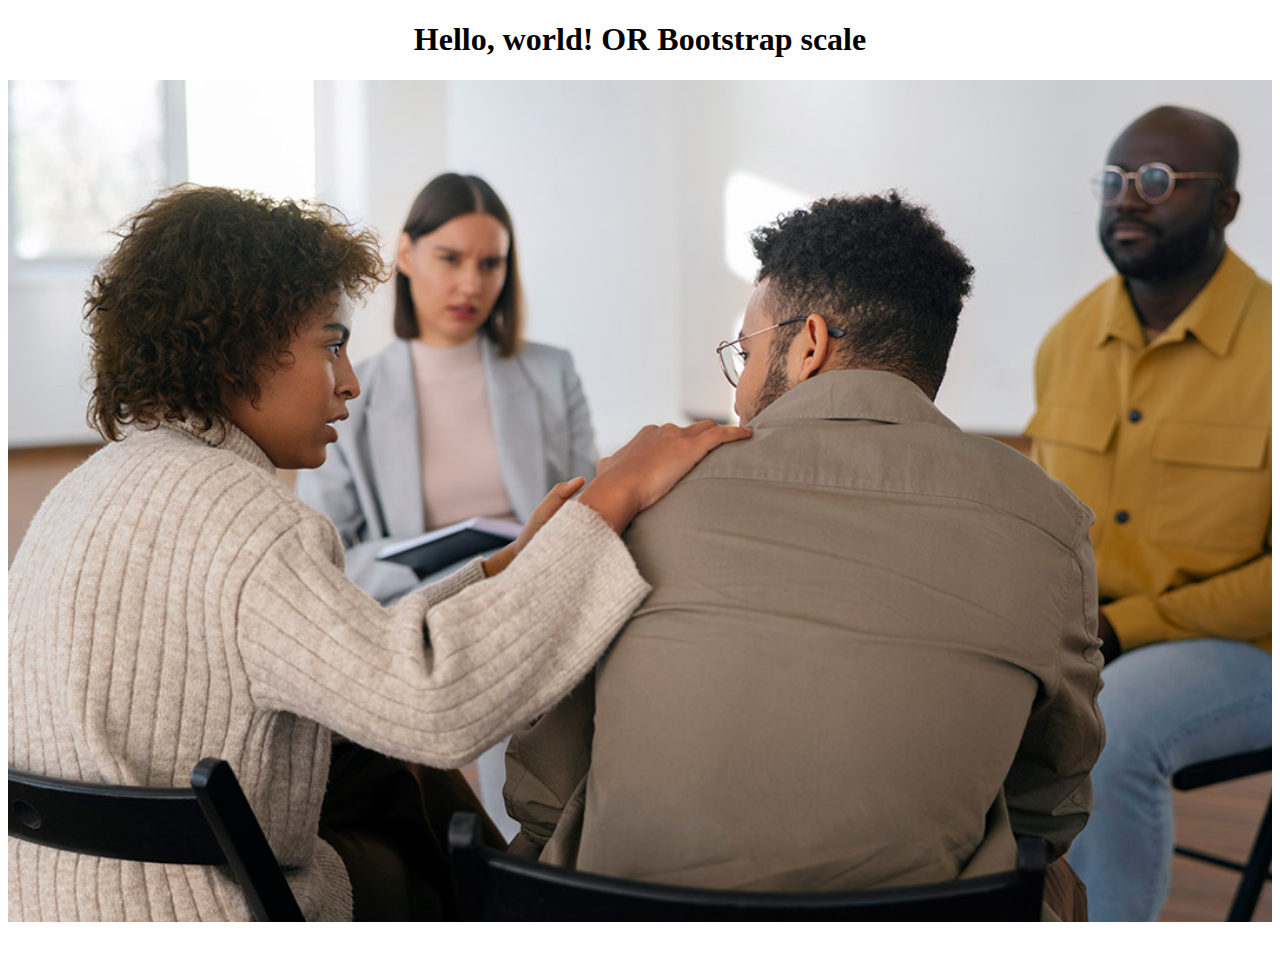
<file: index.html>
<!doctype html>
<html lang="en">
  <head>
    <meta charset="utf-8">
    <meta name="viewport" content="width=device-width, initial-scale=1">
    <title>Bootstrap demo initial-scale</title>
    <link rel="stylesheet" href="css/scale.css">
  </head>
  <body>
    <div class="intro-home-slides">
        <div class="container">            
            <h1>Hello, world! OR Bootstrap scale</h1>
            <div class="row">
              <div class="welcome-figure">
                  <figure><img src="images/welcome-figure.jpg" alt="Welcome" class="img-block" title="[Welcome]" height="683" width="1025" /></figure>
              </div>
            </div>
        </div>
    </div>
  </body>
</html>
</file>
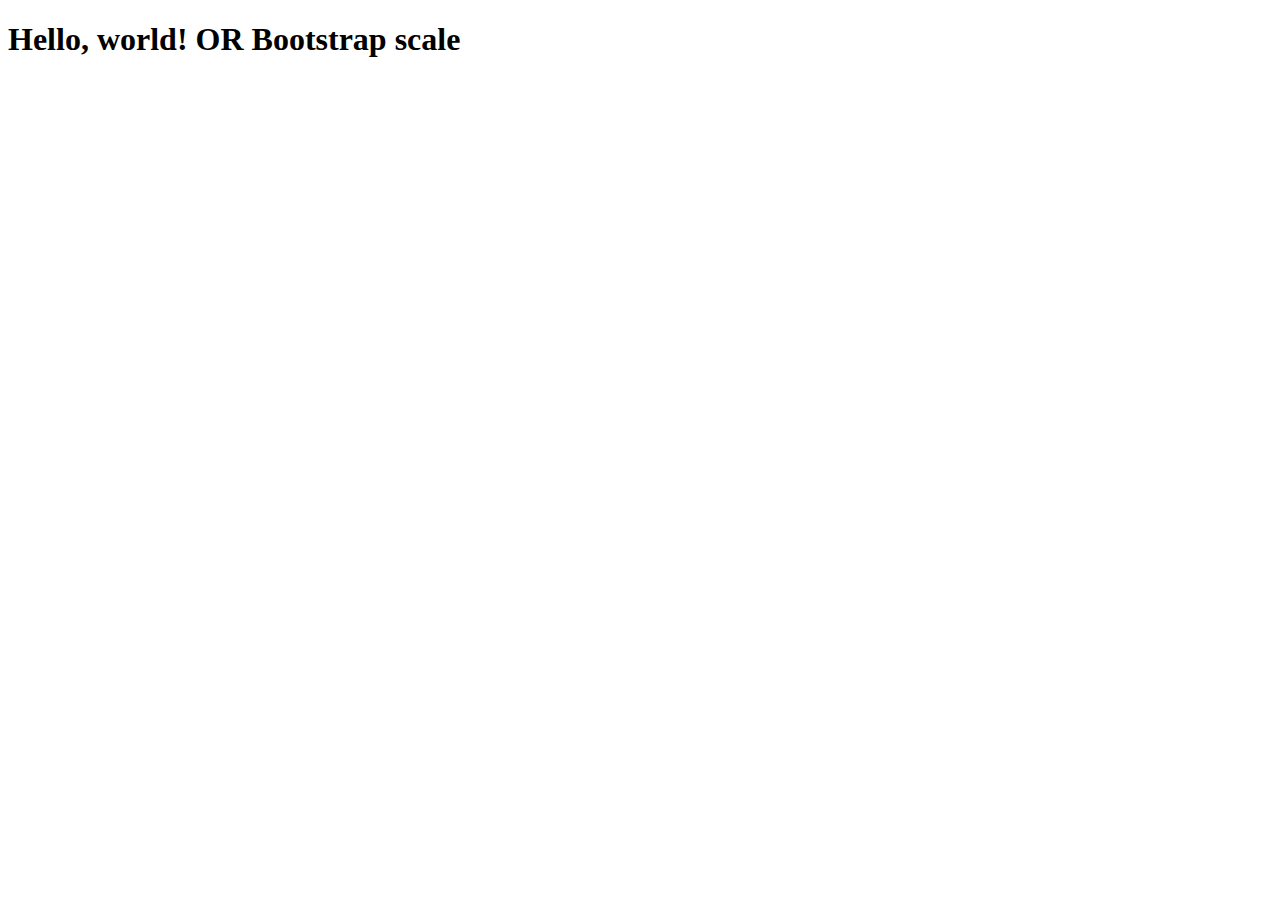
<file: about.html>
<!doctype html>
<html lang="en">
  <head>
    <meta charset="utf-8">
    <meta name="viewport" content="width=device-width, initial-scale=1">
    <title>Bootstrap demo initial-scale</title>
  </head>
  <body>
    <h1>Hello, world! OR Bootstrap scale</h1>
  </body>
</html>
</file>
<file: css/scale.css>
.container{max-width: 1275px;margin: 0 auto;}
.row{display: flex;flex-wrap: wrap;}
.intro-home-slides figure{margin: 0 auto 27px;}
.intro-home-slides h1{text-align: center;}
.intro-home-slides .welcome-figure{width: 100%;}
.intro-home-slides figure .img-block{display: block;margin: 0 auto;width: 100%;height: 100%;object-fit: cover;}
</file>
